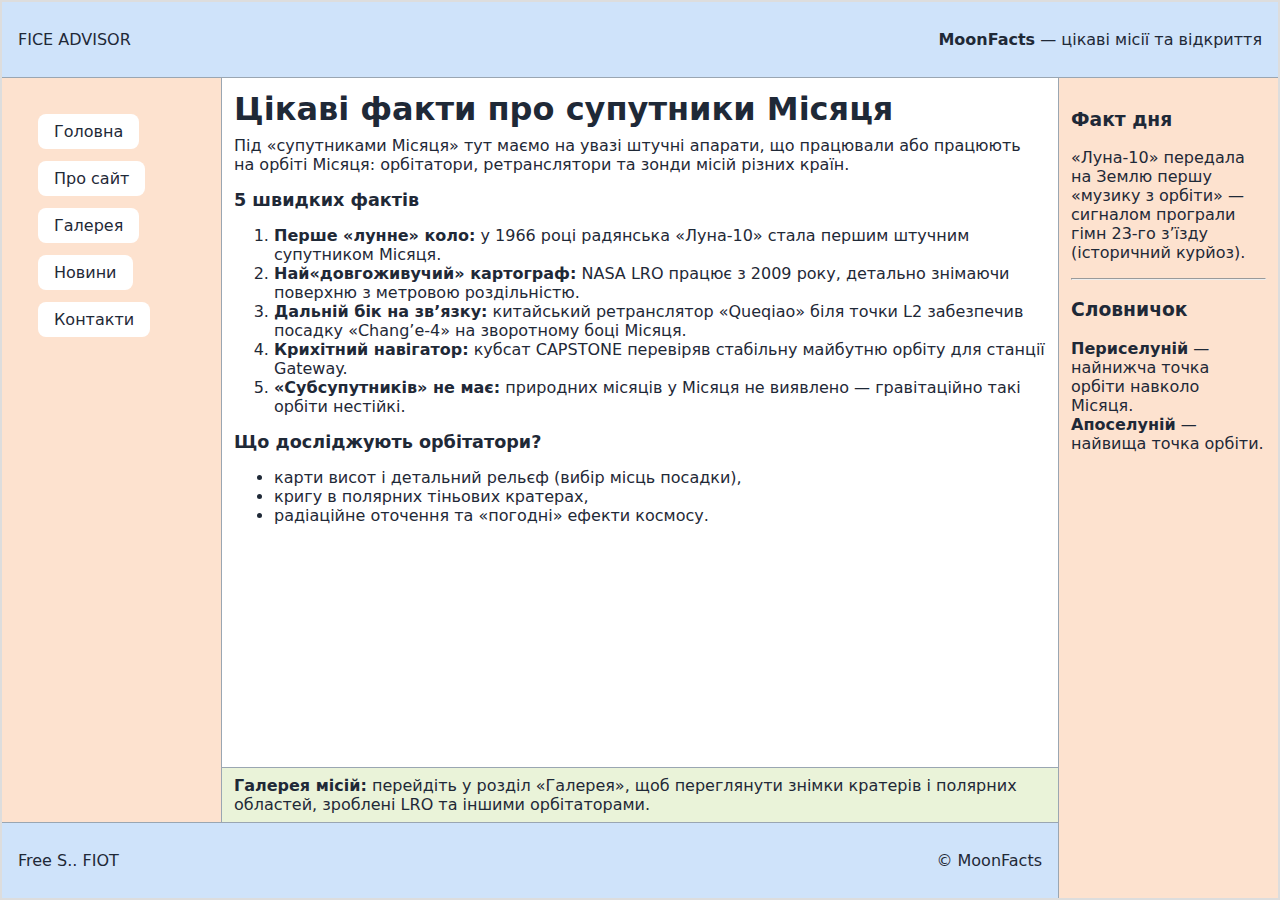
<file: index.html>
<!doctype html>
<html lang="uk">

<head>
    <meta charset="utf-8" />
    <meta name="viewport" content="width=device-width, initial-scale=1" />
    <title>Варіант 13 — Grid + Flex</title>
    <link rel="stylesheet" href="./styels.css">
</head>

<body>
    <div class="layout">

        <header class="top">
            <p>FICE ADVISOR</p>
            <span><strong>MoonFacts</strong> — цікаві місії та відкриття</span>
        </header>

        <aside class="left navigation">
            <nav class="nav">
                <ul class="nav-list">
                    <li><a class="nav-link" href="index.html">Головна</a></li>
                    <li><a class="nav-link" href="about.html">Про сайт</a></li>
                    <li><a class="nav-link" href="gallery.html">Галерея</a></li>
                    <li><a class="nav-link" href="news.html">Новини</a></li>
                    <li><a class="nav-link" href="contacts.html">Контакти</a></li>
                </ul>
            </nav>
        </aside>

        <main class="center">
            <h1>Цікаві факти про супутники Місяця</h1>
            <p>
                Під «супутниками Місяця» тут маємо на увазі штучні апарати, що працювали або працюють на орбіті Місяця:
                орбітатори, ретранслятори та зонди місій різних країн.
            </p>

            <h2>5 швидких фактів</h2>
            <ol>
                <li><strong>Перше «лунне» коло:</strong> у 1966 році радянська «Луна-10» стала першим штучним супутником
                    Місяця.</li>
                <li><strong>Най«довгоживучий» картограф:</strong> NASA LRO працює з 2009 року, детально знімаючи
                    поверхню з метровою роздільністю.</li>
                <li><strong>Дальній бік на зв’язку:</strong> китайський ретранслятор «Queqiao» біля точки L2 забезпечив
                    посадку «Chang’e-4» на зворотному боці Місяця.</li>
                <li><strong>Крихітний навігатор:</strong> кубсат CAPSTONE перевіряв стабільну майбутню орбіту для
                    станції Gateway.</li>
                <li><strong>«Субсупутників» не має:</strong> природних місяців у Місяця не виявлено — гравітаційно такі
                    орбіти нестійкі.</li>
            </ol>

            <h2>Що досліджують орбітатори?</h2>
            <ul>
                <li>карти висот і детальний рельєф (вибір місць посадки),</li>
                <li>кригу в полярних тіньових кратерах,</li>
                <li>радіаційне оточення та «погодні» ефекти космосу.</li>
            </ul>
        </main>

        <aside class="right">
            <div>
                <h3>Факт дня</h3>
                <p>
                    «Луна-10» передала на Землю першу «музику з орбіти» — сигналом програли гімн 23-го з’їзду
                    (історичний курйоз).
                </p>

                <hr>

                <h3>Словничок</h3>
                <p><strong>Периселуній</strong> — найнижча точка орбіти навколо Місяця. <br>
                    <strong>Апоселуній</strong> — найвища точка орбіти.
                </p>
            </div>
        </aside>

        <section class="bar5">
            <div>
                <strong>Галерея місій:</strong> перейдіть у розділ «Галерея», щоб переглянути знімки кратерів і полярних
                областей,
                зроблені LRO та іншими орбітаторами.
            </div>
        </section>

        <footer class="bottom">
            <p>Free S.. FIOT</p>
            <span>© MoonFacts</span>
        </footer>

    </div>
</body>

</html>
</file>
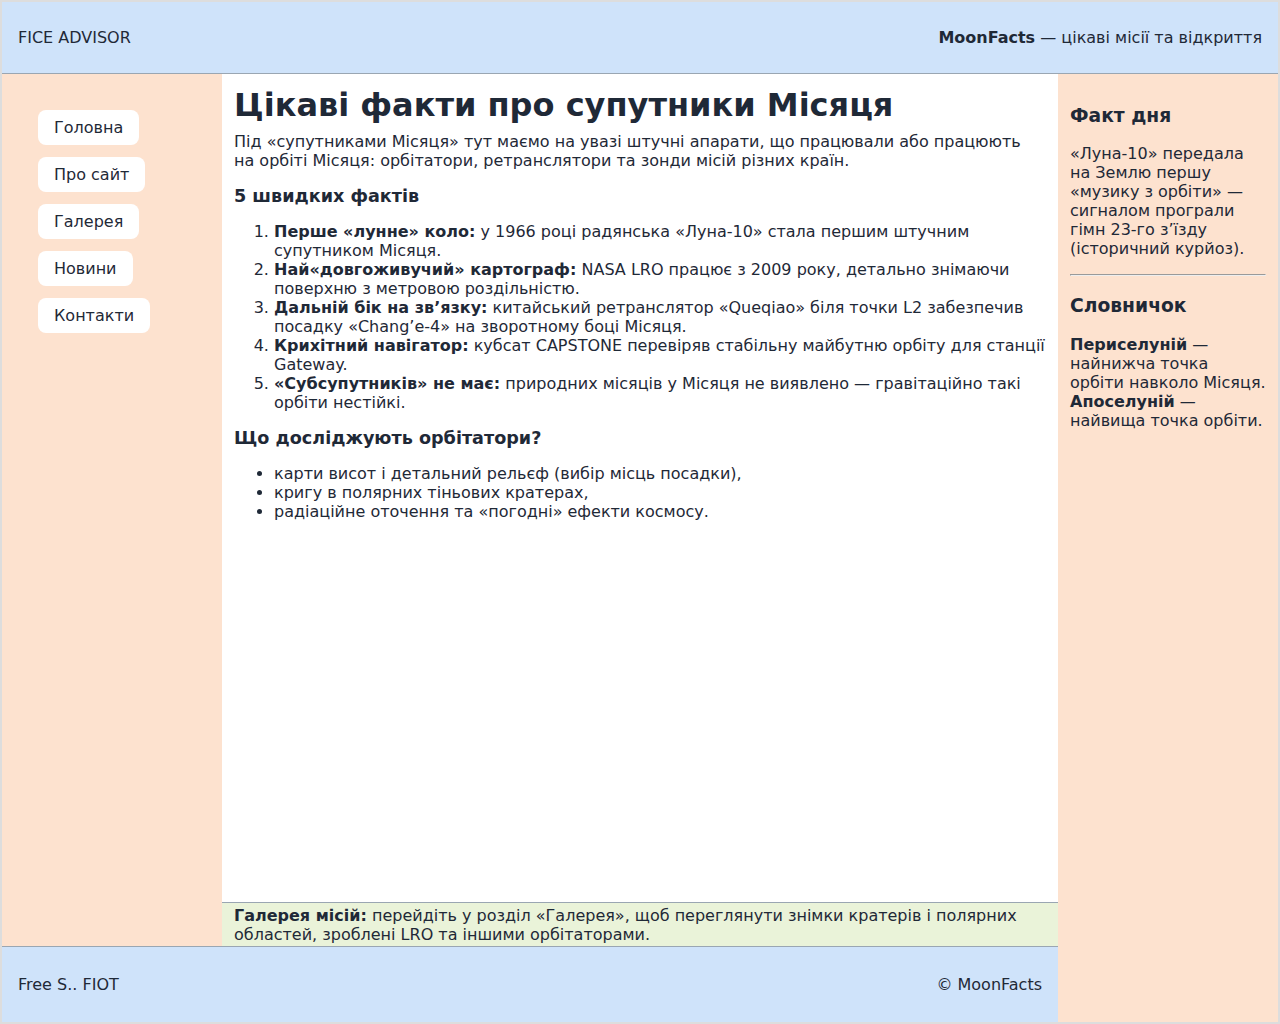
<file: flex/index.html>
<!doctype html>
<html lang="uk">

<head>
    <meta charset="utf-8" />
    <meta name="viewport" content="width=device-width, initial-scale=1" />
    <title>Варіант 13 — Grid + Flex</title>
    <link rel="stylesheet" href="./style.css">
</head>

<body>
    <div class="layout">

        <header class="top">
            <p>FICE ADVISOR</p>
            <span><strong>MoonFacts</strong> — цікаві місії та відкриття</span>
        </header>

        <aside class="left navigation">
            <nav class="nav">
                <ul class="nav-list">
                    <li><a class="nav-link" href="index.html">Головна</a></li>
                    <li><a class="nav-link" href="about.html">Про сайт</a></li>
                    <li><a class="nav-link" href="gallery.html">Галерея</a></li>
                    <li><a class="nav-link" href="news.html">Новини</a></li>
                    <li><a class="nav-link" href="contacts.html">Контакти</a></li>
                </ul>
            </nav>
        </aside>

        <main class="center">
            <h1>Цікаві факти про супутники Місяця</h1>
            <p>
                Під «супутниками Місяця» тут маємо на увазі штучні апарати, що працювали або працюють на орбіті Місяця:
                орбітатори, ретранслятори та зонди місій різних країн.
            </p>

            <h2>5 швидких фактів</h2>
            <ol>
                <li><strong>Перше «лунне» коло:</strong> у 1966 році радянська «Луна-10» стала першим штучним супутником
                    Місяця.</li>
                <li><strong>Най«довгоживучий» картограф:</strong> NASA LRO працює з 2009 року, детально знімаючи
                    поверхню з метровою роздільністю.</li>
                <li><strong>Дальній бік на зв’язку:</strong> китайський ретранслятор «Queqiao» біля точки L2 забезпечив
                    посадку «Chang’e-4» на зворотному боці Місяця.</li>
                <li><strong>Крихітний навігатор:</strong> кубсат CAPSTONE перевіряв стабільну майбутню орбіту для
                    станції Gateway.</li>
                <li><strong>«Субсупутників» не має:</strong> природних місяців у Місяця не виявлено — гравітаційно такі
                    орбіти нестійкі.</li>
            </ol>

            <h2>Що досліджують орбітатори?</h2>
            <ul>
                <li>карти висот і детальний рельєф (вибір місць посадки),</li>
                <li>кригу в полярних тіньових кратерах,</li>
                <li>радіаційне оточення та «погодні» ефекти космосу.</li>
            </ul>
        </main>

        <aside class="right">
            <div>
                <h3>Факт дня</h3>
                <p>
                    «Луна-10» передала на Землю першу «музику з орбіти» — сигналом програли гімн 23-го з’їзду
                    (історичний курйоз).
                </p>

                <hr>

                <h3>Словничок</h3>
                <p><strong>Периселуній</strong> — найнижча точка орбіти навколо Місяця. <br>
                    <strong>Апоселуній</strong> — найвища точка орбіти.
                </p>
            </div>
        </aside>

        <section class="bar5">
            <div>
                <strong>Галерея місій:</strong> перейдіть у розділ «Галерея», щоб переглянути знімки кратерів і полярних
                областей,
                зроблені LRO та іншими орбітаторами.
            </div>
        </section>

        <footer class="bottom">
            <p>Free S.. FIOT</p>
            <span>© MoonFacts</span>
        </footer>

    </div>
</body>

</html>
</file>
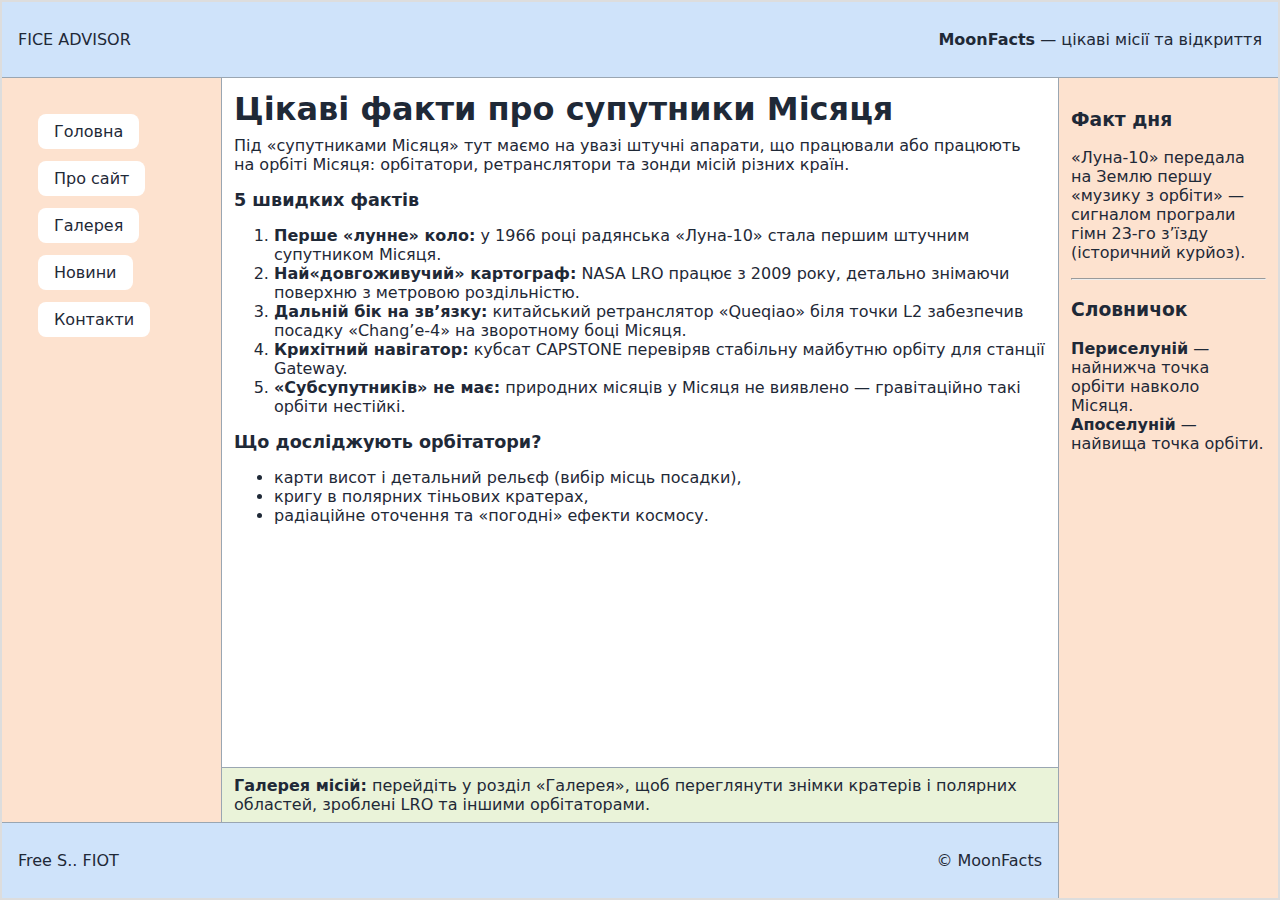
<file: about.html>
<!doctype html>
<html lang="uk">

<head>
    <meta charset="utf-8" />
    <meta name="viewport" content="width=device-width, initial-scale=1" />
    <title>Варіант 13 — Grid + Flex</title>


    <link rel="stylesheet" href="./styels.css">
</head>

<body>
    <div class="layout">

        <header class="top">
            <p>FICE ADVISOR</p>
            <span><strong>MoonFacts</strong> — цікаві місії та відкриття</span>
        </header>

        <aside class="left navigation">
            <nav class="nav">
                <ul class="nav-list">
                    <li><a class="nav-link" href="index.html">Головна</a></li>
                    <li><a class="nav-link" href="about.html">Про сайт</a></li>
                    <li><a class="nav-link" href="gallery.html">Галерея</a></li>
                    <li><a class="nav-link" href="news.html">Новини</a></li>
                    <li><a class="nav-link" href="contacts.html">Контакти</a></li>
                </ul>
            </nav>
        </aside>

        <main class="center">
            <h1>Цікаві факти про супутники Місяця</h1>
            <p>
                Під «супутниками Місяця» тут маємо на увазі штучні апарати, що працювали або працюють на орбіті Місяця:
                орбітатори, ретранслятори та зонди місій різних країн.
            </p>

            <h2>5 швидких фактів</h2>
            <ol>
                <li><strong>Перше «лунне» коло:</strong> у 1966 році радянська «Луна-10» стала першим штучним супутником
                    Місяця.</li>
                <li><strong>Най«довгоживучий» картограф:</strong> NASA LRO працює з 2009 року, детально знімаючи
                    поверхню з метровою роздільністю.</li>
                <li><strong>Дальній бік на зв’язку:</strong> китайський ретранслятор «Queqiao» біля точки L2 забезпечив
                    посадку «Chang’e-4» на зворотному боці Місяця.</li>
                <li><strong>Крихітний навігатор:</strong> кубсат CAPSTONE перевіряв стабільну майбутню орбіту для
                    станції Gateway.</li>
                <li><strong>«Субсупутників» не має:</strong> природних місяців у Місяця не виявлено — гравітаційно такі
                    орбіти нестійкі.</li>
            </ol>

            <h2>Що досліджують орбітатори?</h2>
            <ul>
                <li>карти висот і детальний рельєф (вибір місць посадки),</li>
                <li>кригу в полярних тіньових кратерах,</li>
                <li>радіаційне оточення та «погодні» ефекти космосу.</li>
            </ul>
        </main>

        <aside class="right">
            <div>
                <h3>Факт дня</h3>
                <p>
                    «Луна-10» передала на Землю першу «музику з орбіти» — сигналом програли гімн 23-го з’їзду
                    (історичний курйоз).
                </p>

                <hr>

                <h3>Словничок</h3>
                <p><strong>Периселуній</strong> — найнижча точка орбіти навколо Місяця. <br>
                    <strong>Апоселуній</strong> — найвища точка орбіти.
                </p>
            </div>
        </aside>

        <section class="bar5">
            <div>
                <strong>Галерея місій:</strong> перейдіть у розділ «Галерея», щоб переглянути знімки кратерів і полярних
                областей,
                зроблені LRO та іншими орбітаторами.
            </div>
        </section>

        <footer class="bottom">
            <p>Free S.. FIOT</p>
            <span>© MoonFacts</span>
        </footer>

    </div>
</body>

</html>
</file>
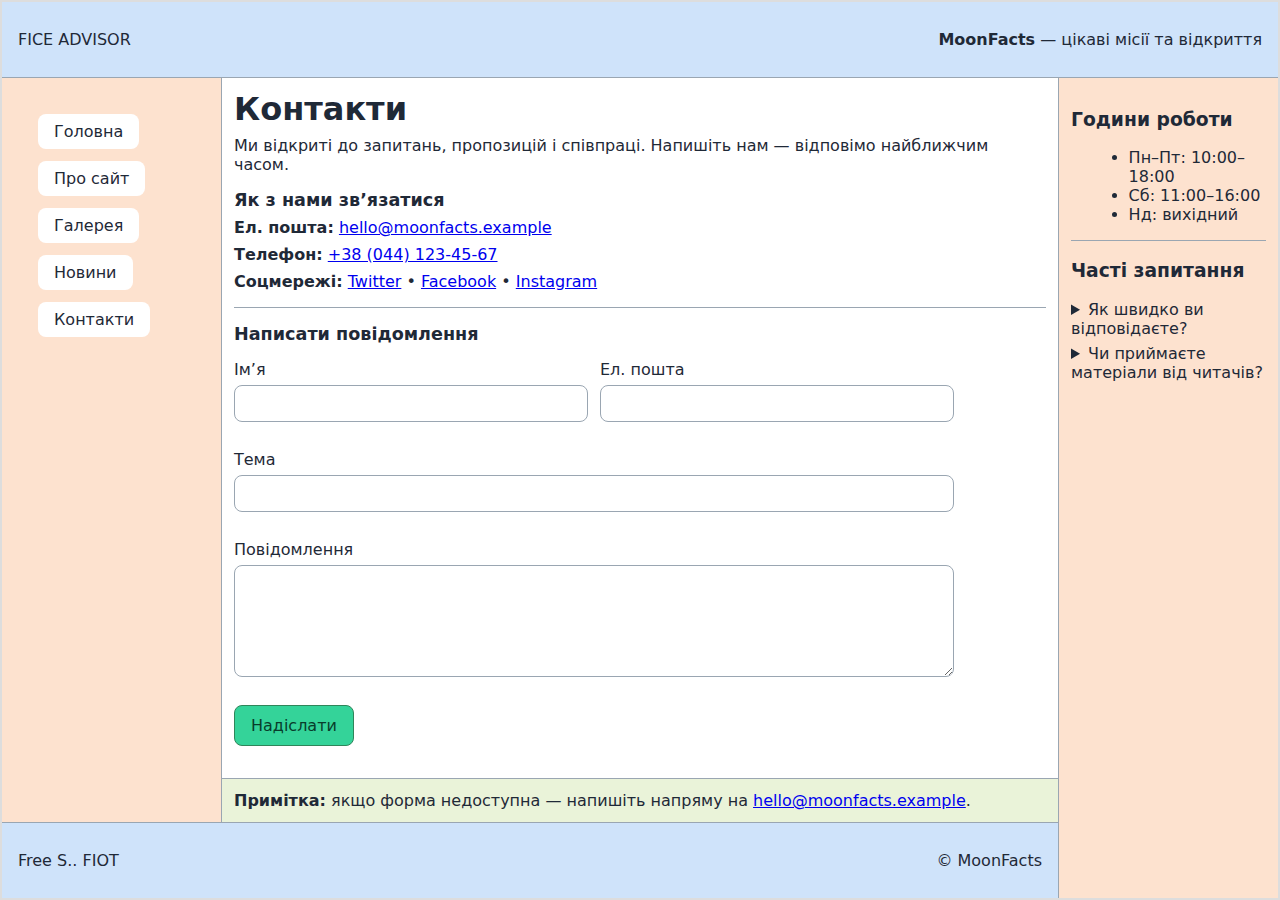
<file: contacts.html>
<!doctype html>
<html lang="uk">
<head>
  <meta charset="utf-8" />
  <meta name="viewport" content="width=device-width, initial-scale=1" />
  <title>MoonFacts — Контакти</title>
  <link rel="stylesheet" href="./styels.css">
</head>
<body>
  <div class="layout">
    <header class="top">
            <p>FICE ADVISOR</p>
            <span><strong>MoonFacts</strong> — цікаві місії та відкриття</span>
        </header>

    <aside class="left navigation">
      <nav class="nav">
        <ul class="nav-list">
          <li><a class="nav-link" href="index.html">Головна</a></li>
          <li><a class="nav-link" href="about.html">Про сайт</a></li>
          <li><a class="nav-link" href="gallery.html">Галерея</a></li>
          <li><a class="nav-link" href="news.html">Новини</a></li>
          <li><a class="nav-link" aria-current="page" href="contacts.html">Контакти</a></li>
        </ul>
      </nav>
    </aside>

    <main class="center">
      <h1>Контакти</h1>
      <p>Ми відкриті до запитань, пропозицій і співпраці. Напишіть нам — відповімо найближчим часом.</p>

      <section>
        <h2>Як з нами зв’язатися</h2>
        <address class="addr">
          <p><strong>Ел. пошта:</strong> <a href="mailto:hello@moonfacts.example">hello@moonfacts.example</a></p>
          <p><strong>Телефон:</strong> <a href="tel:+380441234567">+38 (044) 123-45-67</a></p>
          <p><strong>Соцмережі:</strong> <a href="#">Twitter</a> • <a href="#">Facebook</a> • <a href="#">Instagram</a></p>
        </address>
      </section>

      <hr class="sep">

      <section aria-labelledby="contact-form-title">
        <h2 id="contact-form-title">Написати повідомлення</h2>
        <form action="#" method="post">
          <div class="form-grid">
            <p class="field">
              <label for="name">Ім’я</label>
              <input id="name" name="name" type="text" required class="input">
            </p>
            <p class="field">
              <label for="email">Ел. пошта</label>
              <input id="email" name="email" type="email" required class="input">
            </p>
            <p class="field field--full">
              <label for="topic">Тема</label>
              <input id="topic" name="topic" type="text" class="input">
            </p>
            <p class="field field--full">
              <label for="message">Повідомлення</label>
              <textarea id="message" name="message" rows="6" required class="textarea"></textarea>
            </p>
            <p class="actions field--full">
              <button type="submit" class="btn btn--primary">Надіслати</button>
            </p>
          </div>
        </form>
      </section>
    </main>

    <aside class="right">
      <div>
        <h3>Години роботи</h3>
        <ul class="list">
          <li>Пн–Пт: 10:00–18:00</li>
          <li>Сб: 11:00–16:00</li>
          <li>Нд: вихідний</li>
        </ul>

        <hr class="sep">

        <h3>Часті запитання</h3>
        <details class="faq">
          <summary>Як швидко ви відповідаєте?</summary>
          <p>Зазвичай протягом 24 годин у робочі дні.</p>
        </details>
        <details class="faq">
          <summary>Чи приймаєте матеріали від читачів?</summary>
          <p>Так, надішліть посилання або короткий опис — ми переглянемо.</p>
        </details>
      </div>
    </aside>

    <section class="bar5">
      <div>
        <strong>Примітка:</strong> якщо форма недоступна — напишіть напряму на
        <a href="mailto:hello@moonfacts.example">hello@moonfacts.example</a>.
      </div>
    </section>

    <footer class="bottom">
            <p>Free S.. FIOT</p>
            <span>© MoonFacts</span>
        </footer>
  </div>
</body>
</html>
</file>
<file: styels.css>
:root {
    --blue: #cfe3fa;
    --peach: #fde2cf;
    --green: #eaf3d9;
    --line: #9aa6b2;
    --text: #1f2937;
}

* {
    box-sizing: border-box;
}

.news-main ol {
    list-style-type: decimal;
}

body {
    margin: 0;
    font-family: system-ui, -apple-system, Segoe UI, Roboto, Arial;
    color: var(--text);
    background: #fff;
    min-height: 100vh;
}

.layout {
    display: grid;
    grid-template-columns: 220px 1fr 220px;
    grid-template-rows: auto 1fr auto auto;
    grid-template-areas:
        "top    top    top"
        "left   center right"
        "left   bar5   right"
        "bottom bottom right";
    min-height: 100vh;
    width: 100%;
    border: 2px solid #00000022;
}

.top {
    grid-area: top;
    background: var(--blue);
    border-bottom: 1px solid var(--line);
    padding: 12px 16px;
    display: flex;
    align-items: center;
    justify-content: space-between;
    gap: 12px;
}

.top input,
.bottom input {
    width: 140px;
    padding: 6px 10px;
    border: 1px solid #7d8a97;
    border-radius: 6px;
    background: #fff;
}

.left {
    grid-area: left;
    background: var(--peach);
    border-right: 1px solid var(--line);
    padding: 12px;
    display: flex;
    align-items: flex-start;
}

.right {
    grid-area: right;
    background: var(--peach);
    border-left: 1px solid var(--line);
    padding: 12px;
    display: flex;
    align-items: flex-start;
}

.center {
    grid-area: center;
    background: #fff;
    padding: 12px;
    min-width: 0;
}

.bar5 {
    grid-area: bar5;
    background: var(--green);
    border-top: 1px solid var(--line);
    padding: 8px 12px;
    min-height: 44px;
    display: flex;
    align-items: center;
}

.bottom {
    grid-area: bottom;
    background: var(--blue);
    border-top: 1px solid var(--line);
    padding: 12px 16px;
    display: flex;
    align-items: center;
    justify-content: space-between;
    gap: 12px;
}

@media (max-width:800px) {
    .layout {
        grid-template-columns: 180px 1fr 180px;
    }
}

@media (max-width:560px) {
    .layout {
        grid-template-columns: 140px 1fr 140px;
    }

    .top input,
    .bottom input {
        width: 110px;
    }
}
.navigation .nav {
  padding: 24px;            
  border-radius: 16px;      
}


.navigation .nav-list {
  display: flex;          
  flex-wrap: wrap;          
  gap: 12px;                
  margin: 0;
  padding: 0;
  list-style: none;
}


.navigation .nav-link {
  display: inline-block;  
  background: #ffffff;    
  border-radius: 8px;       
  padding: 8px 16px;        
  color: inherit;
  text-decoration: none;
  transition: background-color .15s ease, box-shadow .15s ease;
}

.navigation .nav-link:hover {
  background: #f9f0e9;
}

.navigation .nav-link:focus-visible {
  outline: 2px solid #e5bfa3; 
  outline-offset: 2px;
}




.gallery-main {
    display: flex;
    flex-direction: column;
    align-items: center;
}

.navigation .nav { padding: 24px; border-radius: 16px; }
.navigation .nav-list { display: flex; flex-wrap: wrap; gap: 12px; margin: 0; padding: 0; list-style: none; }
.navigation .nav-link {
  display: inline-block; background: #fff; border-radius: 8px; padding: 8px 16px;
  color: inherit; text-decoration: none; transition: background-color .15s ease;
}
.navigation .nav-link:hover { background: #f9f0e9; }

.center h1 { margin: 0 0 8px; }
.center h2 { margin: 16px 0 8px; font-size: 1.1rem; }
.center p { margin: 8px 0; }
.addr { font-style: normal; }
.sep { border: none; border-top: 1px solid var(--line); margin: 16px 0; }
.list { margin: 8px 0 0 1.1rem; }

.form-grid {
  display: grid;
  grid-template-columns: 1fr 1fr;
  gap: 12px;
  max-width: 720px;
}
.field { display: flex; flex-direction: column; gap: 6px; }
.field--full { grid-column: 1 / -1; }
.input, .textarea {
  padding: 10px 12px;
  border: 1px solid var(--line);
  border-radius: 8px;
  background: #fff;
  color: inherit;
}
.input:focus, .textarea:focus { outline: 2px solid #e5bfa3; outline-offset: 2px; }
.textarea { resize: vertical; }
.actions { margin-top: 4px; }

.btn {
  display: inline-block;
  padding: 10px 16px;
  border-radius: 8px;
  border: 1px solid transparent;
  cursor: pointer;
  font: inherit;
}
.btn--primary {
  border-color: #2f855a;      
  background: #34d399;       
  color: #083c2b;                
}
.btn--primary:hover { filter: brightness(0.98); }
.btn--primary:active { filter: brightness(0.96); }

.faq { margin: 6px 0; }
.faq > summary { cursor: pointer; }
</file>
<file: flex/style.css>
:root {
  --left-w: 220px;
  --right-w: 220px;
  --top-h: 72px;
  --bar-h: 44px;
  --line: #9aa6b2;
  --blue: #cfe3fa;
  --peach: #fde2cf;
  --green: #eaf3d9;
  --text: #1f2937
}

* {
  box-sizing: border-box
}

html,
body {
  height: 100%
}

body {
  margin: 0;
  font-family: system-ui, -apple-system, Segoe UI, Roboto, Arial, sans-serif;
  color: var(--text);
  background: #fff
}

.layout {
  display: flex;
  flex-wrap: wrap;
  align-content: flex-start;
  min-height: 100vh;
  width: 100%;
  border: 2px solid #00000022
}

.top {
  flex: 0 0 100%;
  height: var(--top-h);
  display: flex;
  align-items: center;
  justify-content: space-between;
  gap: 12px;
  background: var(--blue);
  border-bottom: 1px solid var(--line);
  padding: 12px 16px
}

.left {
  flex: 0 0 var(--left-w);
  background: var(--peach);
  border-right: 1px solid var(--line);
  padding: 12px;
  display: flex;
  align-items: flex-start
}

.center {
  flex: 1 1 calc(100% - var(--left-w) - var(--right-w));
  min-width: 280px;
  background: #fff;
  padding: 12px;
  min-height: 0
}

.right {
  flex: 0 0 var(--right-w);
  background: var(--peach);
  border-left: 1px solid var(--line);
  padding: 12px;
  display: flex;
  align-items: flex-start;
  min-height: calc(100vh - var(--top-h));
  align-self: stretch
}

.bar5 {
  flex: 0 0 calc(100% - var(--left-w) - var(--right-w));
  margin-left: var(--left-w);
  background: var(--green);
  border-top: 1px solid var(--line);
  min-height: var(--bar-h);
  display: flex;
  align-items: center;
  padding: 0 12px
}

.bottom {
  flex: 0 0 calc(100% - var(--right-w));
  margin-right: var(--right-w);
  background: var(--blue);
  border-top: 1px solid var(--line);
  display: flex;
  align-items: center;
  justify-content: space-between;
  gap: 12px;
  padding: 12px 16px
}

.navigation .nav {
  padding: 24px;
  border-radius: 16px
}

.navigation .nav-list {
  display: flex;
  flex-wrap: wrap;
  gap: 12px;
  margin: 0;
  padding: 0;
  list-style: none
}

.navigation .nav-link {
  display: inline-block;
  background: #fff;
  border-radius: 8px;
  padding: 8px 16px;
  color: inherit;
  text-decoration: none;
  transition: background-color .15s ease
}

.navigation .nav-link:hover {
  background: #f9f0e9
}

.center h1 {
  margin: 0 0 8px
}

.center h2 {
  margin: 16px 0 8px;
  font-size: 1.1rem
}

.center p {
  margin: 8px 0
}

@media (max-width:900px) {
  :root {
    --left-w: 180px;
    --right-w: 180px
  }
}

@media (max-width:700px) {

  .left,
  .center,
  .right,
  .bar5,
  .bottom {
    flex: 0 0 100%;
    margin: 0;
    min-height: auto
  }
}

.layout {
  display: flex;
  flex-wrap: wrap;
  align-content: flex-start;
  min-height: 100vh;
  width: 100%;
  border: 2px solid #00000022;
  background: linear-gradient(#fde2cf, #fde2cf) left top / var(--left-w) 100% no-repeat, linear-gradient(#fde2cf, #fde2cf) right top / var(--right-w) 100% no-repeat
}

.layout {
  background: linear-gradient(#fde2cf, #fde2cf) left top / var(--left-w) 100% no-repeat, linear-gradient(#fde2cf, #fde2cf) right top / var(--right-w) 100% no-repeat, linear-gradient(#9aa6b2, #9aa6b2) left var(--left-w) top / 1px 100% no-repeat, linear-gradient(#9aa6b2, #9aa6b2) right var(--right-w) top / 1px 100% no-repeat
}

.left {
  border-right: 0
}

.right {
  border-left: 0
}
</file>
